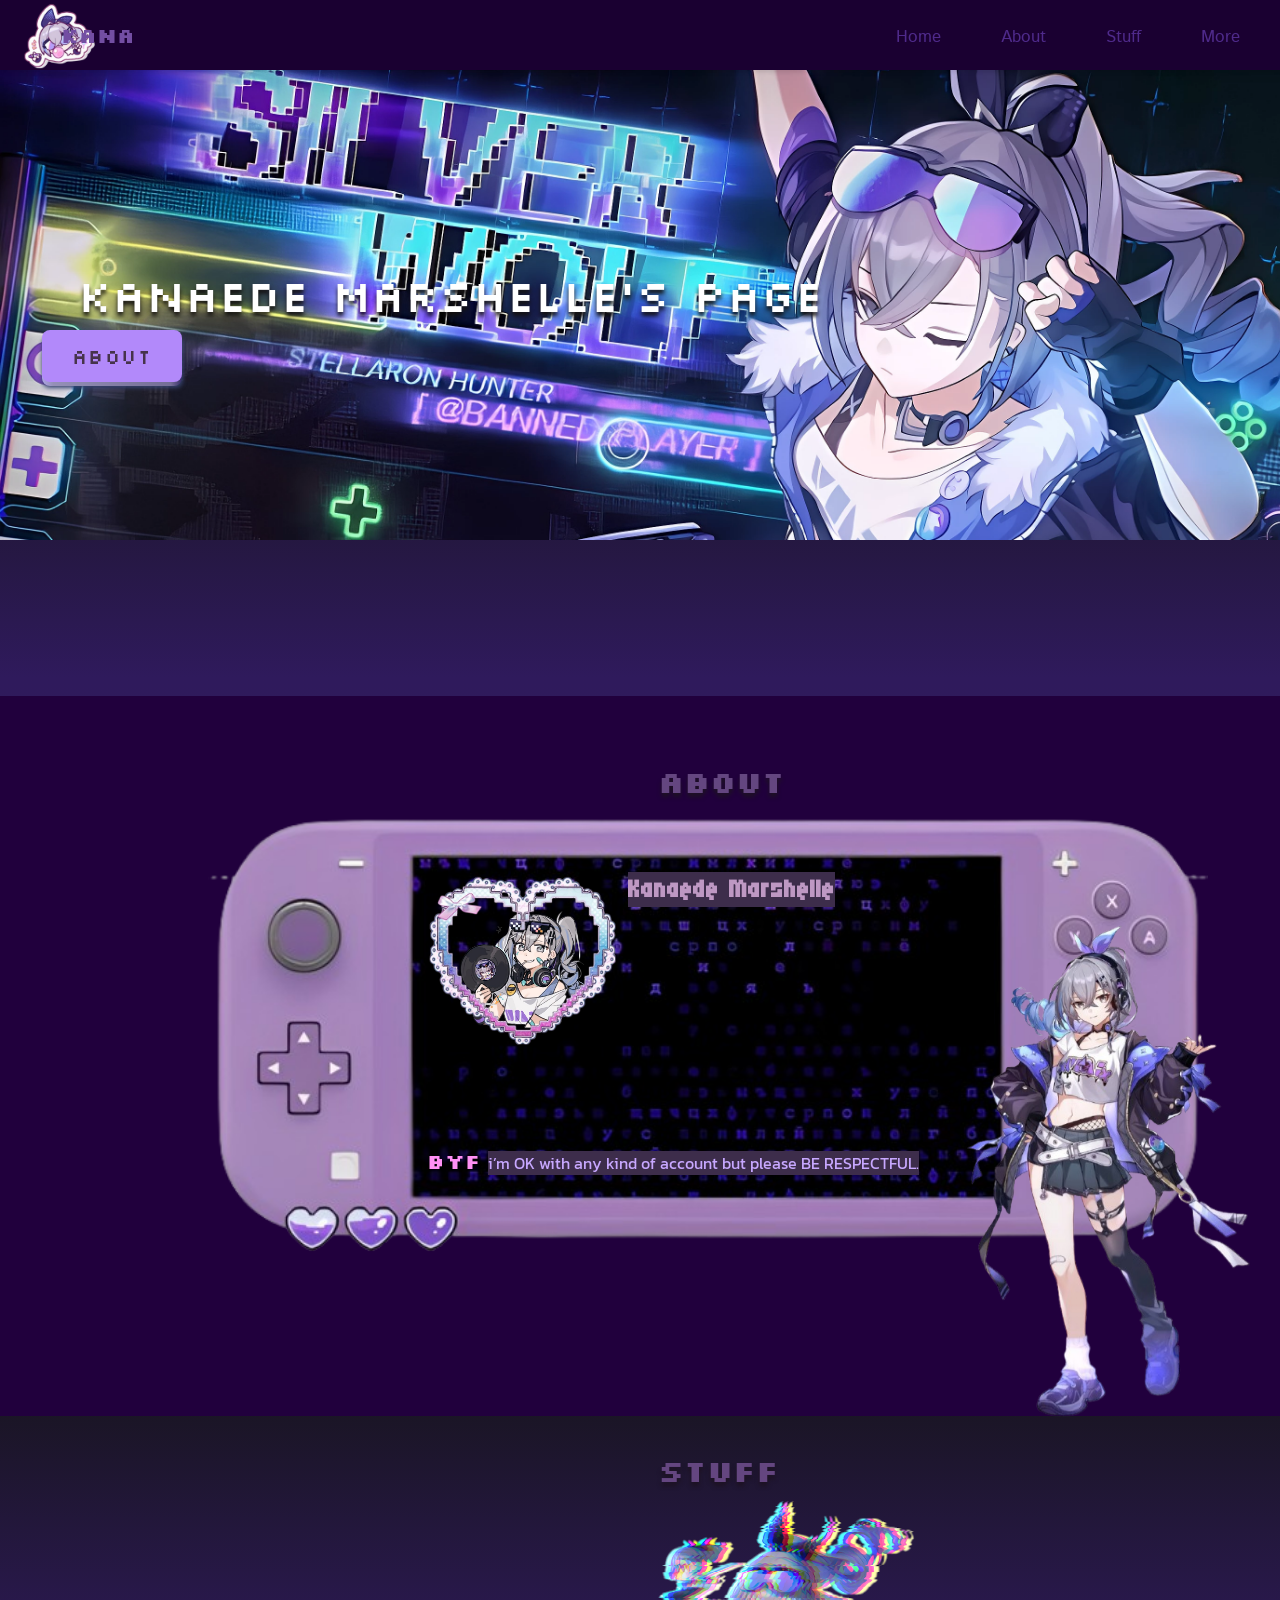
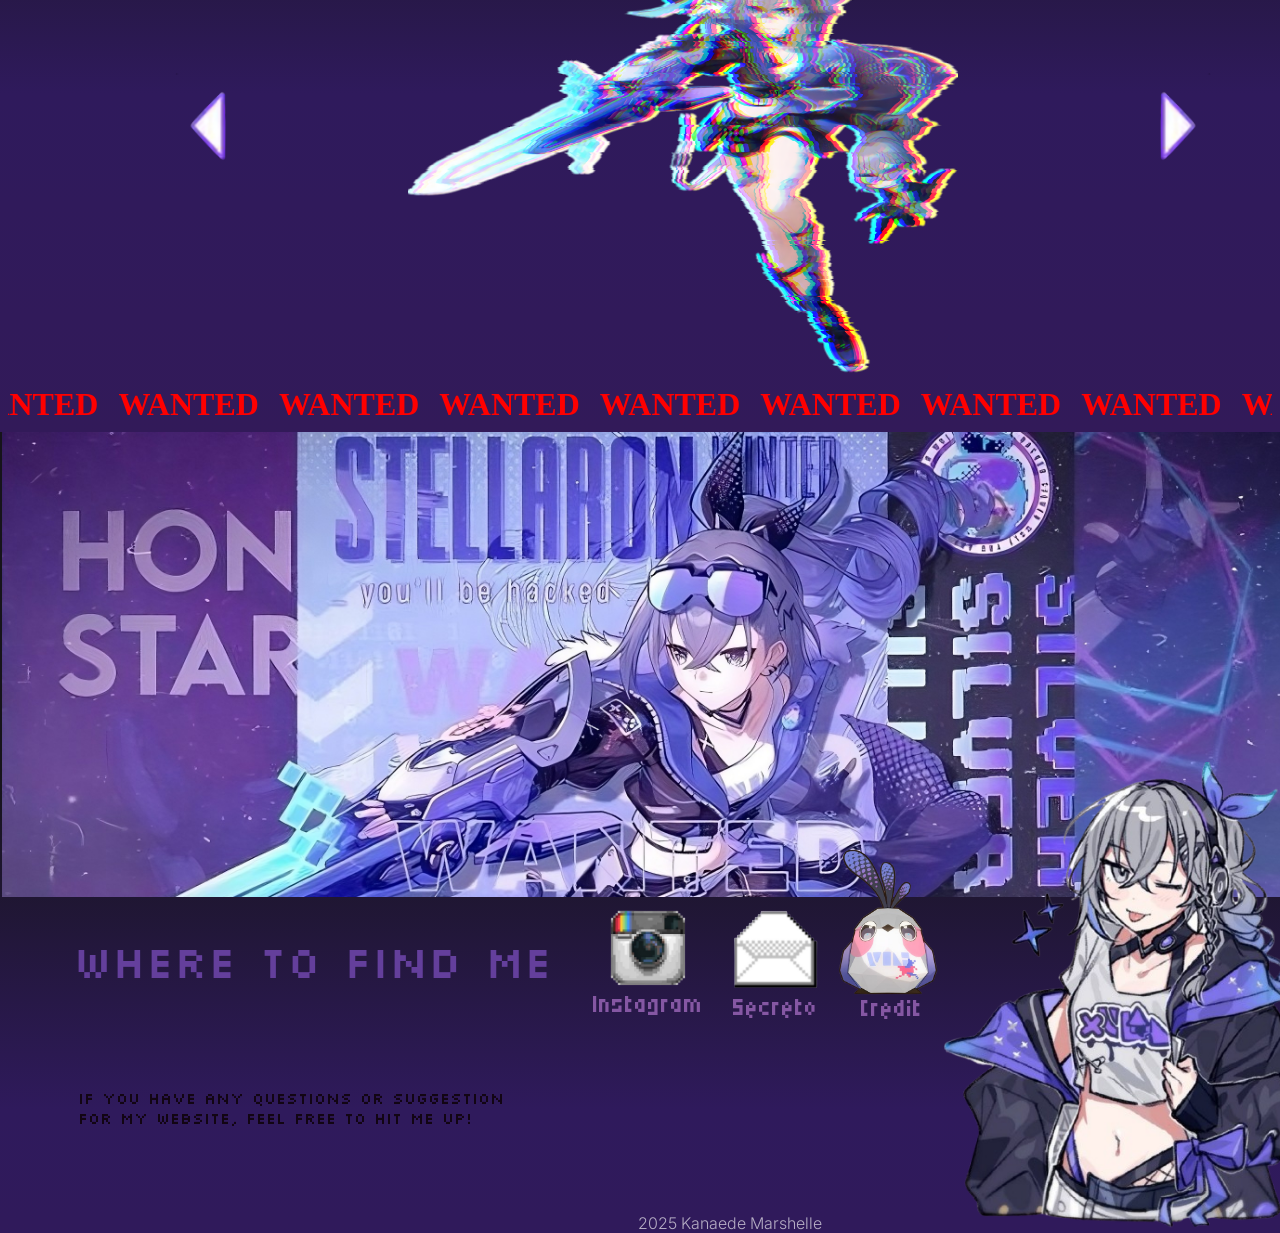
<file: index.html>
<!DOCTYPE html>
<html lang="en">
<head>
    <meta charset="UTF-8">
    <meta name="viewport" content="width=device-width, initial-scale=1.0">
    <title>Silverwolf Page</title>
    <link rel="stylesheet" href="styles.css">
    <link rel="preconnect" href="https://fonts.googleapis.com">
    <link rel="preconnect" href="https://fonts.gstatic.com" crossorigin>
    <link href="https://fonts.googleapis.com/css2?family=Allerta&family=Allerta+Stencil&family=Inter:ital,opsz,wght@0,14..32,100..900;1,14..32,100..900&family=Istok+Web:ital,wght@0,400;0,700;1,400;1,700&family=Kanit:ital,wght@0,100;0,200;0,300;0,400;0,500;0,600;0,700;0,800;0,900;1,100;1,200;1,300;1,400;1,500;1,600;1,700;1,800;1,900&family=Micro+5&family=Roboto:ital,wght@0,100..900;1,100..900&family=Silkscreen:wght@400;700&display=swap" rel="stylesheet">
    <link rel="stylesheet" href="https://unpkg.com/aos@next/dist/aos.css" />
</head>
<body>
    <header>
        <div class="logo">
            <img src="foto/Silver_wolf-removebg-preview.png" alt="Kana">
        </div>
        <h3>Kana</h3>
        <nav>
            <ul>
                <li><a href="#banner">Home</a></li>
                <li><a href="#about">About</a></li>
                <li><a href="#stuff">Stuff</a></li>
                <li><a href="#more">More</a></li>
            </ul>
        </nav>
    </header>
    <main>
        <section id="banner" class="banner">
            <img src="foto/Pica-enhance-20250306001451.png" alt="Silverwolf Banner">
            <div class="hero-text">
                <h1>Kanaede Marshelle's Page</h1>
            </div>
        <a href="#about">
            <button class="pushable">
                <span class="shadow"></span>
                <span class="edge"></span>
                <span class="front"> About </span>
            </button>
        </a>
        </section>
        <section class="content">
            <p>Kanaede Marshelle as Silver Wolf.<br>
                A member of the Stellaron Hunters and a genius hacker.</p>
        </section>
        <section id="about" class="about">
            <img src="foto/Screenshot__113_-removebg-preview.png" alt="Controller">
            <div class="silverwolfpic">
                <img src="foto/download__10_-removebg-preview.png">
            </div>
            <div class="border">
                <img src="foto/-_lace_heart_pfp_icon_mask_frame-removebg-preview.png">
            </div>
            <div class="text-abt">
                <h2>About</h2>
            </div>
            <div class="text-name">
                <h2>Kanaede Marshelle</h2>
            </div>
            <div data-aos="fade-up"
            data-aos-duration="3000" class="text-1">
                <h2>Legal INTP-A Leo</h2>
            </div>
            <div data-aos="fade-up"
            data-aos-duration="3000" class="text-yappin">
                <p>I’m a beginner Front-end Web Developer
                    and i do <br> Networking too. I absolutely enjoy
                    listening to music, <br>playing games, and coding.
                    I love to listen to <br>indonesian rock band like
                    Morfem, Kelompok <br>Penerbang Roket, Slank, Efek Rumah Kaca,
                    
                </p>
            </div>
            <div data-aos="fade-up"
            data-aos-duration="2500" class="text-yappin2">
                <p>
                     Rumahsakit, and many more. I play many game
                    like Roblox, R1999, ML, PJSK, HSR, <br>PTN, HI3 and Block Blast!
                    I also fw animangas and some of my fav anime is <br>Serial Experiments
                    Lain, Elfen Lied, Blood-C, Ergo Proxy, Made in Abyss, xxxHolic, <br>86 & The Witch and The Beast.
                    I love kpop girl group too like IVE, aespa, NewJeans, <br>KIOF and Kiiikiii.
                    And i loveeee music soooooooOOOooooOOoO much ><<br>
                </p>
            </div>
            <div  class="byf">
                <h4>BYF</h4>
            </div>
            <div class="text-2">
                <p>i’m OK with any kind of account but please BE RESPECTFUL.</p>
            </div>
            <div class="fullbody">
                <img src="foto/download__9_-removebg-preview.png">
            </div>
        </section>
        <section id="stuff" class="stuff">
            <div class="carousel">
                <img src="foto/button left.png" alt="Tombol Kiri" class="button prev" onclick="prevSlide()">
            <div class="images">
                <a href="letter.html">
                <img src="foto/Untitled17_20250313000735.png" alt="gambar1" id="gambar1" class="slide active">
                </a>
                <a href="glitch.html">
                <img src="foto/Untitled17_20250313000906.png" alt="gambar2" id="gambar2" class="slide">
                </a>
                <a href="hacked.html">
                <img src="foto/Untitled17_20250313001012.png" alt="gambar3" id="gambar3" class="slide">
                </a>
            </div>
            <img src="foto/button right.png" alt="Tombol Kanan" class="button next" onclick="nextSlide()">
            </div>
            <div class="stuff">
                <h2>Stuff</h2>
            </div>
            <div class="marquee-container">
                <div class="marquee">
                    <span class="marquee-text">WANTED </span>
                </div>
            </div>
        </section>
        <section id="more" class="more">
            <div class="banner2">
                <img src="foto/upscalemedia-transformed.jpeg">
            </div>
            <div class="siwol">
                <img src="foto/silver_wolf__1_-removebg-preview.png">
            </div>
            <div class="where">
                <h4>Where To Find Me</h4>
            </div>
            <div class="insta">
                <img src="foto/windows_95_icon-_instagram_2-removebg-preview.png">
                <h3>Instagram</h3>
            </div>
            <div class="secreto">
                <img src="foto/Windows_App_Icon-removebg-preview.png">
                <h3>Secreto</h3>
            </div>
            <div class="credit">
                <img src="foto/download__4_-removebg-preview.png">
                <h3>Credit</h3>
            </div>
            <div class="text-more">
                <h3>If you have any questions or suggestion<br>
                for my website, feel free to hit me up!</h3>
            </div>
            <div class="copyright">
                <h4>2025 Kanaede Marshelle</h4>
            </div>
        </section>
    </main>
    <script src="https://unpkg.com/aos@next/dist/aos.js"></script>
    <script>
      AOS.init();
    </script>
    <script src="script.js"></script>
</body>
</html>
</file>
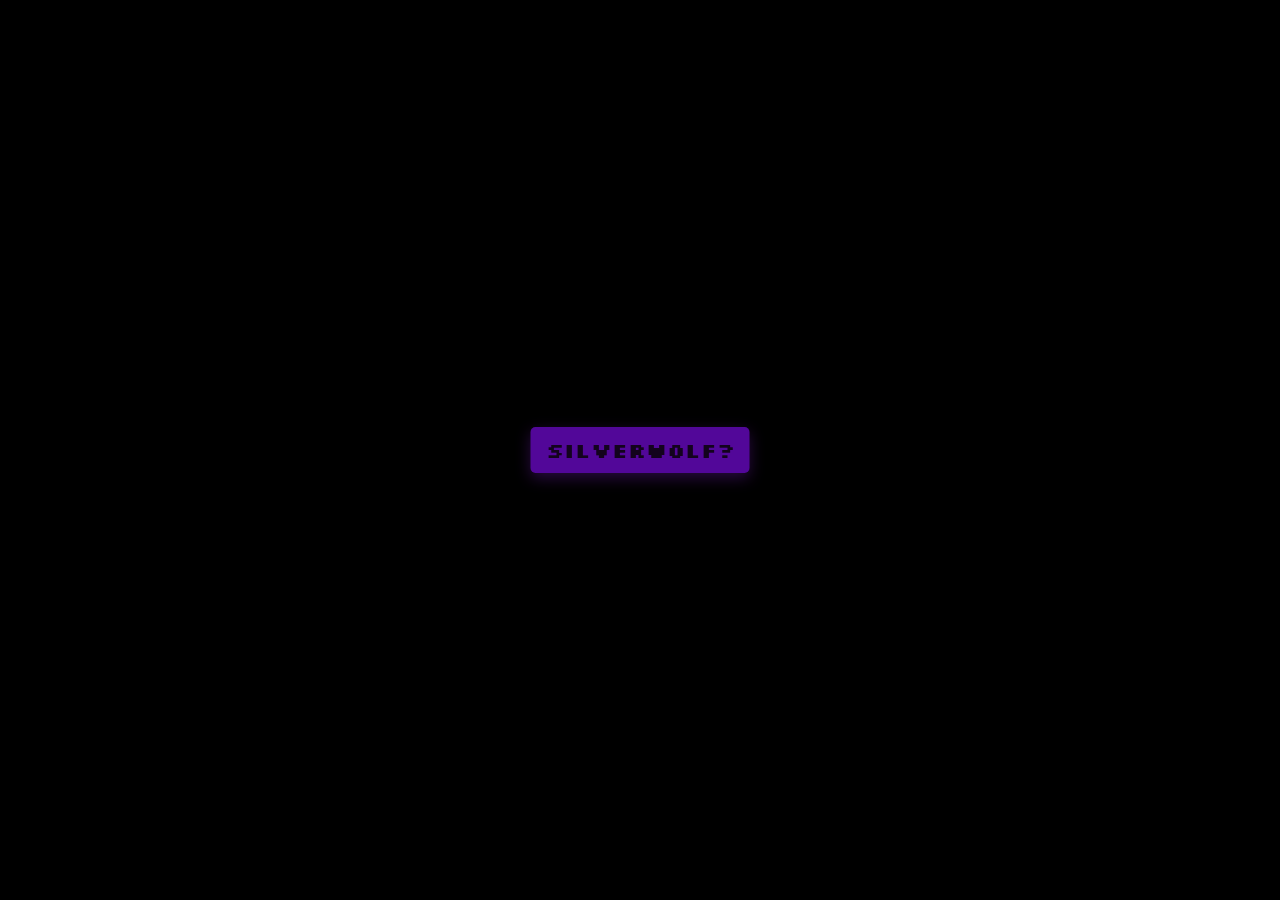
<file: glitch.html>
<!DOCTYPE html>
<html lang="en">
<head>
    <meta charset="UTF-8">
    <meta name="viewport" content="width=device-width, initial-scale=1.0">
    <title>Glitch Rain Text</title>
    <link rel="preconnect" href="https://fonts.googleapis.com">
    <link rel="preconnect" href="https://fonts.gstatic.com" crossorigin>
    <link href="https://fonts.googleapis.com/css2?family=Silkscreen:wght@400;700&display=swap" rel="stylesheet">
    <link rel="stylesheet" href="glitch.css">
</head>
<body>
    <div class="rain-container"></div>
    <div class="exit-button-container">
        <button class="exit-button" onclick="window.location.href='index.html#stuff';">SILVERWOLF?</button>
    </div>    
    <script src="glitch.js">
    </script>
</body>
</html>
</file>
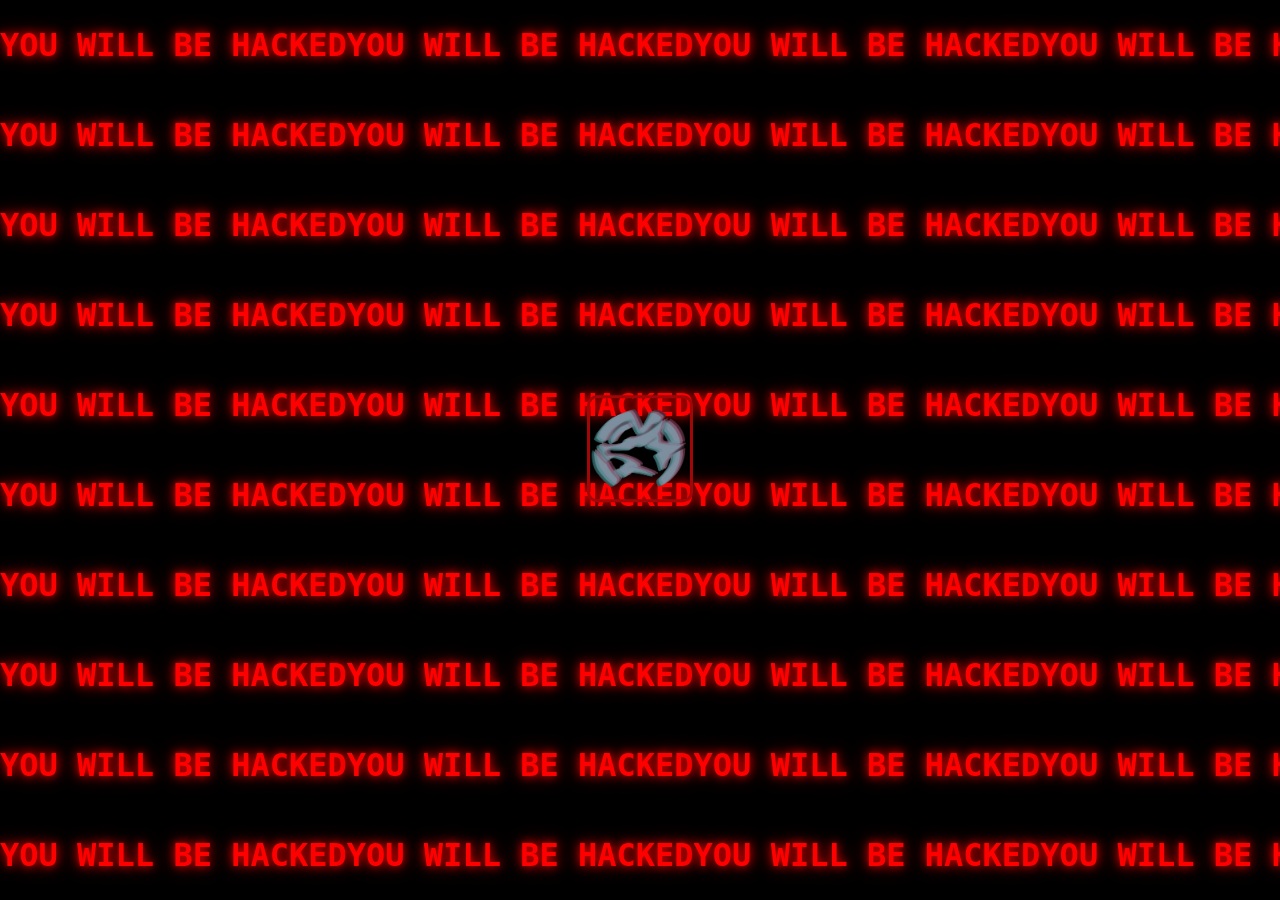
<file: hacked.html>
<!DOCTYPE html>
<html lang="en">
<head>
    <meta charset="UTF-8">
    <meta name="viewport" content="width=device-width, initial-scale=1.0">
    <title>Hack Alert Animation</title>
    <link rel="stylesheet" href="hacked.css">
</head>
<body>
    <div class="hack-container">
        <!-- Semua baris teks akan diisi secara dinamis dengan JavaScript -->
    </div>
    <div class="exit-button-container">
        <a href="index.html#stuff">
            <img class="exit-image" src="foto/First_part_thingy_-_silverwolf__1_-removebg-preview.png" alt="Kembali ke Halaman Awal">
        </a>
    </div>
    

    <script src="hacked.js">
        /* Tambahkan script-nya di bawah ya, Bubub 😊 */
    </script>
</body>
</html>
</file>
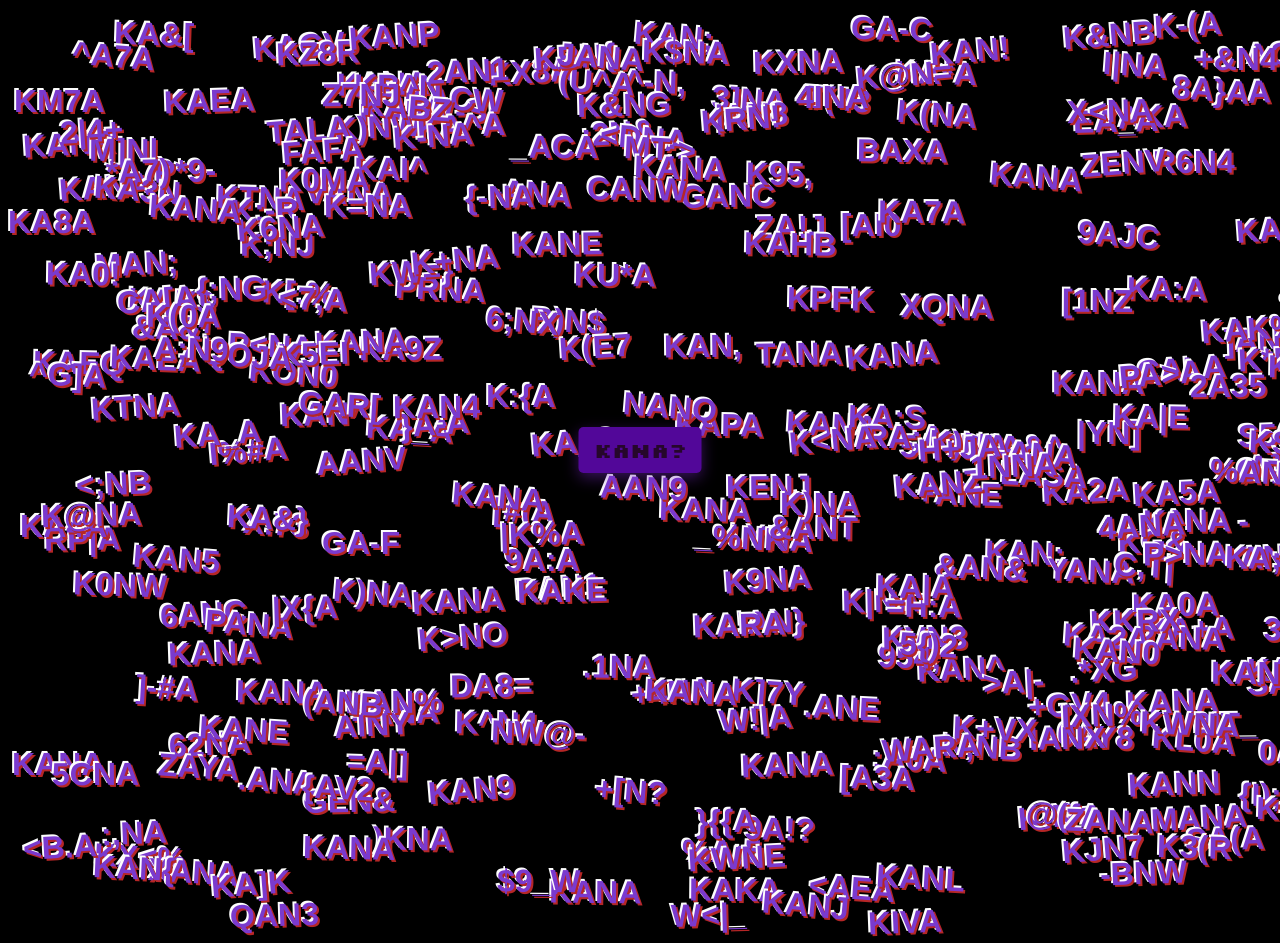
<file: letter.html>
<!DOCTYPE html>
<html lang="en">
<head>
    <meta charset="UTF-8">
    <meta name="viewport" content="width=device-width, initial-scale=1.0">
    <title>Letter Glitch</title>
    <link rel="preconnect" href="https://fonts.googleapis.com">
    <link rel="preconnect" href="https://fonts.gstatic.com" crossorigin>
    <link href="https://fonts.googleapis.com/css2?family=Silkscreen:wght@400;700&display=swap" rel="stylesheet">
    <link rel="stylesheet" href="letter.css">
</head>
<body>
    <div class="glitch-container"></div>
    <div class="exit-button-container">
        <button class="exit-button" onclick="window.location.href='index.html#stuff';">KANA?</button>
    </div>
<script src="letter.js"></script>
</body>
</html>
</file>
<file: styles.css>
html {
    scroll-behavior: smooth;
}

body {
    height: 1000px;
    background: linear-gradient(to bottom, #16141a, #16141a, #2f1a5c, #321a59);
}

header {
    display: flex;
    justify-content: space-between;
    align-items: center;
    background-color: #1a0031;
    padding: 10px 10px; 
    margin: 0; 
    width: 100%; 
    height: 50px;
    position: fixed;
    top: 0; 
    left: 0;
    right: 0; 
    box-shadow: 0 2px 4px rgba(0, 0, 0, 0.1);
    z-index: 10;
    font-family: "Istok Web", sans-serif;
    font-weight: 500;
    font-size: 17px;
}

h3 {
    position: relative;
    right: 400px;
    font-family: "Silkscreen", sans-serif;
    color: #734ea3;
}

.banner {
    position: relative;
    right: 8px;
    text-align: center;
    padding: 50px 0px;
    margin: 0px;
}

.banner img {
    width: 1370px;
    height: auto;
}

.banner h1 {
    position: absolute;
    width: 900px;
    height: 0px;
    left: 0px;
    top: 250px;
    font-family: 'Silkscreen';
    font-style: normal;
    font-weight: 200;
    font-size: 45px;
    line-height: 0px;
    color: #FFFFFF;
    text-shadow: 0px 4px 4px #141212;
}

.banner p {
    font-size: 1.5rem;
    margin: 10px 0 10px;
}


.content {
    padding: 20px;
    text-align: center;
}

.content p {
    color: #281036a4;
    position: absolute;
    font-size: 18px;
    bottom: 20px;
    left: 500px;
    background: linear-gradient(
      120deg,
      rgb(38, 0, 41) 40%,
      rgba(255, 255, 255, 0.8) 50%,
      rgba(132, 68, 161, 0.938) 60%
    );
    background-size: 200% 100%;
    -webkit-background-clip: text;
    background-clip: text;
    display: inline-block;
    animation: shine 5s linear infinite;
  }
  
  @keyframes shine {
    0% {
      background-position: 100%;
    }
    100% {
      background-position: -100%;
    }
  }
  
  .content.disabled {
    animation: none;
  }
  

.logo {
    height: 50px;
    
}

.logo img {
    position: relative;
    height: 100px;
    bottom: 25px;   
}

nav ul {
    display: flex;
    list-style: none;
    margin: 0;
    padding: 0;
}

nav ul li {
    position: relative;
    right: 50px;
    top: 2px;
    margin-left: 60px;
}

nav ul li a {
    text-decoration: none;
    color: #4f2a8b;
    transition: color 0.3s;
}

nav ul li a:hover {
    color: #4d1f68;
}

.about {
    background-color: #21003d;
    padding: 10px 10px;
    min-height: 100px;
    width: 1350px;
    height: 700px;
    position: relative;
    top: 10px;
    left: -10px;
    right: 0px;
    margin: 0px;
}

section {
    transition: background-color 0.3s ease-in-out;
}

.about img {
    position: relative;
    top: 100px;
    left: 200px;
    width: 1000px;
}

.silverwolfpic img {
    position: relative;
    top: -270px;
    left: 450px;
    width: 130px;
}

.border img {
    position: relative;
    top: -440px;
    left: 420px;
    width: 190px;
}

.text-abt h2 {
    font-family: "Silkscreen", sans-serif;
    position: absolute;
    bottom: 590px;
    left: 660px;
    font-size: 30px;
    color: #644680;
    text-shadow: 0px 4px 4px #1d1222;
}

.text-name h2 {
    font-family: 'Micro 5';
    background-color: #3D2D4B;
    position: absolute;
    bottom: 480px;
    left: 630px;
    color: #BE98C3;
    font-size: 35px;
}

.text-1{
    font-family: "Allerta Stencil", sans-serif;
    font-weight: 200;
    font-size: 12px;
    position: absolute;
    bottom: 475px;
    left: 630px;
    color: #A37BBD;
}

.text-yappin {
    font-family: "Istok Web", sans-serif;
    position: absolute;
    bottom: 360px;
    left: 630px;
    font-size: 15px;
    color: #EEB7F5;
    
}

.text-yappin2 {
    font-family: "Istok Web", sans-serif;
    position: absolute;
    bottom: 250px;
    left: 430px;
    font-size: 15px;
    color: #EEB7F5;
}

.byf h4 {
    font-family: "Silkscreen", sans-serif;
    position: absolute;
    top: 425px;
    left: 429px;
    font-size: 20px;
    color: #FF90F4;
}

.text-2 p {
    font-family: "Kanit", sans-serif;
    position: absolute;
    top: 439px;
    left: 490px;
    color: #C8A8FF;
    background-color: #3D2D4B;
}

.fullbody img {
    position: relative;
    top: -580px;
    left: 950px;
    width: 300px;
}


.pushable {
    position: relative;
    background: transparent;
    padding: 0px;
    border: none;
    cursor: pointer;
    outline-offset: 4px;
    outline-color: rgb(72, 40, 114);
    transition: filter 250ms;
    -webkit-tap-highlight-color: rgba(0, 0, 0, 0);
  }
  
  .shadow {
    position: absolute;
    bottom: 210px;
    right: 520px;
    height: 100%;
    width: 100%;
    background: hsl(226, 35%, 32%);
    border-radius: 8px;
    filter: blur(2px);
    will-change: transform;
    transform: translateY(2px);
    transition: transform 600ms cubic-bezier(0.3, 0.7, 0.4, 1);
  }
  
  .edge {
    position: absolute;
    bottom: 210px;
    right: 520px;
    height: 100%;
    width: 100%;
    border-radius: 8px;
    background: linear-gradient(
      to right,
      hsl(248, 55%, 77%) 0%,
      hsl(248, 21%, 64%) 8%,
      hsl(249, 16%, 51%) 92%,
      hsl(248, 39%, 29%) 100%
    );
  }
  
  .front {
    display: block;
    position: relative;
    bottom: 210px;
    right: 520px;
    border-radius: 8px;
    background: #b289fa;
    padding: 13px 30px;
    color: #46334b;
    font-weight: 0px;
    text-transform: uppercase;
    letter-spacing: 1.5px;
    font-size: 1rem;
    transform: translateY(-4px);
    font-family: "Silkscreen", sans-serif;
    font-size: 20px;
    transition: transform 600ms cubic-bezier(0.3, 0.7, 0.4, 1);
  }
  
  .pushable:hover {
    filter: brightness(110%);
  }
  
  .pushable:hover .front {
    transform: translateY(-6px);
    transition: transform 250ms cubic-bezier(0.3, 0.7, 0.4, 1.5);
  }
  
  .pushable:active .front {
    transform: translateY(-2px);
    transition: transform 34ms;
  }
  
  .pushable:hover .shadow {
    transform: translateY(4px);
    transition: transform 250ms cubic-bezier(0.3, 0.7, 0.4, 1.5);
  }
  
  .pushable:active .shadow {
    transform: translateY(1px);
    transition: transform 34ms;
  }
  
  .pushable:focus:not(:focus-visible) {
    outline: none;
  }

.stuff {
    position: relative;
    top: -50px;
}

  .carousel {
    position: absolute;
    top: 720px;
    width: 80%;
    max-width: 600px;
    margin: auto;
}


.images {
    width: 550px;
    display: flex;
    position: relative;
    top: -580px;
    left: 400px;
    transition: transform 0.5s ease-in-out;
}

.slide {
    min-width: 100%;
    display: none;
}

.slide.active {
    display: block;
    width: 550px;
}

.button {
    position: absolute;
    top: 900px;
    transform: translateY(-50%);
    width: 10px;
    cursor: pointer;
}

.button.prev {
    left: 150px;
    top: -350px;
    width: 120px;
}

.button.next {
    left: 1100px;
    top: -350px;
    width: 120px;
}

.stuff h2 {
    font-family: "Silkscreen", sans-serif;
    position: absolute;
    top: 120px;
    left: 650px;
    font-size: 30px;
    color: #644680;
    text-shadow: 0px 4px 4px #1d1222;
}

.more {
    padding: 0px;
    margin: 0px;
    position: relative;
    top: 556px;
}

.banner2 img{
    position: absolute;
    top: 70px;
    left: -6px;
    width: 1367px;
    padding-left: 0px;
    padding-right: 0px;
    margin: 0px;
    padding: 0px;
}

.siwol img {
    position: absolute;
    top: 400px;
    left: 930px;
    width: 400px;
    margin: 0px;
    padding: 0px;
}

.where h4 {
    position: absolute;
    top: 510px;
    left: 65px;
    font-weight: 500;
    font-size: 45px;
    color: rgb(100, 63, 156);
    font-family: 'Silkscreen';
}

.insta img{
    position: absolute;
    top: 526px;
    left: 580px;
    width: 120px;
}

.insta h3 {
    position: absolute;
    top: 590px;
    left: 585px;
    font-family: 'Micro 5';
    font-size: 35px;
    font-weight: 200;
    color: rgb(133, 87, 163);
}

.secreto img {
    position: absolute;
    top: 520px;
    left: 700px;
    width: 135px;
}

.secreto h3 {
    position: absolute;
    top: 593px;
    left: 725px;
    font-family: 'Micro 5';
    font-size: 35px;
    font-weight: 200;
    color: rgb(133, 87, 163);
}

.text-more h3{
    color: #070707a4;
    position: absolute;
    top: 710px;
    left: 70px;
    font-weight: 400;
    font-size: 16px;
    background: linear-gradient(
        120deg,
        rgb(38, 0, 41) 40%,
        rgba(255, 255, 255, 0.8) 50%,
        rgb(40, 21, 70) 60%
      );
      background-size: 200% 100%;
      -webkit-background-clip: text;
      background-clip: text;
      display: inline-block;
      animation: shine 5s linear infinite;
}

.credit img {
    position: absolute;
    top: 480px;
    width: 160px;
    left: 800px;
}

.credit h3 {
    position: absolute;
    top: 594px;
    left: 853px;
    font-family: 'Micro 5';
    font-size: 35px;
    font-weight: 200;
    color: rgb(133, 87, 163);
}

.copyright h4 {
    position: absolute;
    top: 830px;
    left: 630px;
    font-family: "Inter", sans-serif;
    font-weight: 300;
    color: #ffffffa4;
}


.marquee-container {
    position: absolute;
    top: 630px;
    width: 100%; /* Kontainer selebar layar */
    overflow: hidden; /* Sembunyikan teks yang di luar */
    white-space: nowrap; /* Teks dalam satu baris */
}

.marquee {
    display: inline-block;
    white-space: nowrap; /* Mencegah teks pindah baris */
}

.marquee-text {
    font-size: 2rem;
    font-weight: bold;
    display: inline-block;
    padding-right: 20px; /* Jarak antar tulisan */
    color: #ff0000; /* Warna merah mencolok */
}
</file>
<file: glitch.css>
body {
    margin: 0;
    padding: 0;
    overflow: hidden;
    background: black;
    font-family: monospace;
    display: flex;
    justify-content: center;
    align-items: center;
    height: 100vh;
    width: 100vw;
}

.rain-container {
    position: relative;
    display: flex;
    justify-content: space-evenly; /* Jarak kolom rata */
    width: 100%; /* Sepanjang layar */
    height: 100%; /* Setinggi layar */
    overflow: hidden;
}

.rain-column {
    display: flex;
    flex-direction: column;
    align-items: center;
    justify-content: flex-start;
    width: 4%; /* Tiap kolom lebih ramping */
    height: 100%;
    overflow: hidden;
}

.letter {
    font-size: 2rem;
    font-weight: bold;
    color: #6f00ff;
    text-shadow: 0px 0px 5px #8400ff, 0px 0px 15px #4400ff;
    animation: fall var(--duration, 5s) linear infinite, glitch 0.2s infinite;
    opacity: 10; /* Awalnya tidak terlihat */
}

/* Animasi turun */
@keyframes fall {
    0% {
        transform: translateY(-110%);
        opacity: 1;
    }
    100% {
        transform: translateY(110%);
        opacity: 0;
    }
}

/* Glitch pada warna */
@keyframes glitch {
    0%, 50% {
        color: #a200ff;
    }
    25%, 75% {
        color: #6900cc;
    }
}

.exit-button-container {
    position: absolute;
    top: 50%; /* Pusatkan vertikal */
    left: 50%; /* Pusatkan horizontal */
    transform: translate(-50%, -50%);
    z-index: 10; /* Supaya di atas elemen lainnya */
}

.exit-button {
    font-family: "Silkscreen", sans-serif;
    padding: 10px 15px;
    font-size: 1.3rem;
    font-weight: bold;
    color: rgb(19, 3, 29);
    background: rgb(82, 7, 153);
    border: none;
    border-radius: 5px;
    cursor: pointer;
    box-shadow: 0px 5px 15px rgba(74, 19, 119, 0.548);
    text-transform: uppercase;
    transition: transform 0.2s, background 0.3s;
}

.exit-button:hover {
    background: rgb(67, 1, 143); /* Ubah warna saat hover */
    transform: scale(1.1); /* Perbesar sedikit */
}
</file>
<file: hacked.css>
body {
    margin: 0;
    padding: 0;
    overflow: hidden;
    background: black;
    font-family: monospace; /* Efek ala hacker */
    display: flex;
    justify-content: center;
    align-items: center;
    height: 100vh; /* Fullscreen */
    width: 100vw;
}

.hack-container {
    position: relative;
    display: flex;
    flex-direction: column;
    justify-content: space-around; /* Rapat antar baris */
    width: 100%;
    height: 100%;
    overflow: hidden;
}

.hack-row {
    display: flex;
    white-space: nowrap; /* Supaya teks tidak terpotong */
    width: 100%; /* Sepanjang layar */
}

.hack-text {
    font-size: 2rem;
    font-weight: bold;
    color: #ff0000; /* Warna merah menyeramkan */
    text-shadow: 0px 0px 10px red, 0px 0px 20px darkred;
    animation: scroll-right var(--duration, 5s) linear infinite;
}

/* Animasi teks bergeser ke kanan */
@keyframes scroll-right {
    0% {
        transform: translateX(-100%); /* Mulai dari luar layar di kiri */
    }
    100% {
        transform: translateX(100%); /* Berakhir di luar layar di kanan */
    }
}

.exit-button-container {
    position: absolute;
    top: 50%; /* Pusatkan vertikal */
    left: 50%; /* Pusatkan horizontal */
    transform: translate(-50%, -50%);
    z-index: 10; /* Supaya di atas elemen lainnya */
}

.exit-image {
    width: 100px; /* Sesuaikan ukuran gambar */
    height: auto;
    cursor: pointer; /* Ubah kursor jadi tangan saat di-hover */
    border: 3px solid rgb(161, 7, 7);
    border-radius: 10px; /* Tambahkan sudut melengkung */
    transition: transform 0.3s, box-shadow 0.3s;
    
}

.exit-image:hover {
    transform: scale(1.1); /* Perbesar sedikit saat hover */
    box-shadow: 0 0 15px rgba(250, 67, 67, 0.8);
}
</file>
<file: letter.css>
body {
    margin: 0;
    padding: 0;
    overflow: hidden; /* Mencegah scroll */
    background: black;
    display: flex;
    justify-content: center;
    align-items: center;
    height: 100vh;
    color: rgb(89, 5, 167);
    font-family: Arial, sans-serif;
}

.glitch-container {
    position: relative;
    width: 100%;
    height: 100%;
    display: flex;
    flex-wrap: wrap; /* Membagi elemen secara fleksibel */
    justify-content: center;
    align-content: center;
}

.glitch-text {
    font-size: 2rem;
    font-weight: bold;
    position: relative;
    color: rgb(122, 58, 206);
    text-transform: uppercase;
    margin: 5px;
    text-shadow: 2px 2px 0 rgb(182, 38, 38), -2px -2px 0 rgb(253, 253, 253);
    animation: glitch-animation 1s infinite;
}

/* Tambahkan animasi glitch pada teks */
@keyframes glitch-animation {
    0% { transform: translate(0, 0); }
    20% { transform: translate(-2px, 2px); }
    40% { transform: translate(2px, -2px); }
    60% { transform: translate(-1px, 1px); }
    80% { transform: translate(1px, -1px); }
    100% { transform: translate(0, 0); }
}


/* Kontainer tombol EXIT tetap di tengah layar */
.exit-button-container {
    position: absolute;
    top: 50%;
    left: 50%;
    transform: translate(-50%, -50%);
    z-index: 2; /* Pastikan tombol berada di atas layer glitch spam */
}

/* Tombol utama */
.exit-button {
    font-family: "Silkscreen", sans-serif;
    position: relative;
    padding: 10px 15px;
    font-size: 1.3rem;
    font-weight: bold;
    color: rgb(38, 7, 43);
    background: rgb(82, 7, 153);
    border: none;
    border-radius: 5px;
    cursor: pointer;
    box-shadow: 0px 5px 15px rgba(115, 37, 189, 0.473);
    overflow: hidden; /* Supaya pseudo-elemen tidak keluar dari tombol */
    text-transform: uppercase;
    transition: background 0.3s, transform 0.2s;
}

.exit-button:hover {
    background: rgb(61, 17, 119);
    transform: scale(1.1);
}

/* Pseudo-elemen glitch */
.exit-button::before,
.exit-button::after {
    content: "KANA?"; /* Sama dengan teks tombol */
    position: absolute;
    top: 0;
    left: 0;
    width: 100%;
    height: 100%;
    background: none;
    color: rgb(106, 4, 165);
    text-shadow: 2px 0 red, -2px 0 blue; /* Warna glitch */
    clip: rect(0, 0, 0, 0); /* Memotong teks (akan dianimasikan) */
    z-index: -1;
}

/* Glitch tipis pada layer sebelum */
.exit-button::before {
    animation: glitch-before 1.5s infinite linear;
}

/* Glitch tipis pada layer setelah */
.exit-button::after {
    animation: glitch-after 1.5s infinite linear;
}
</file>
